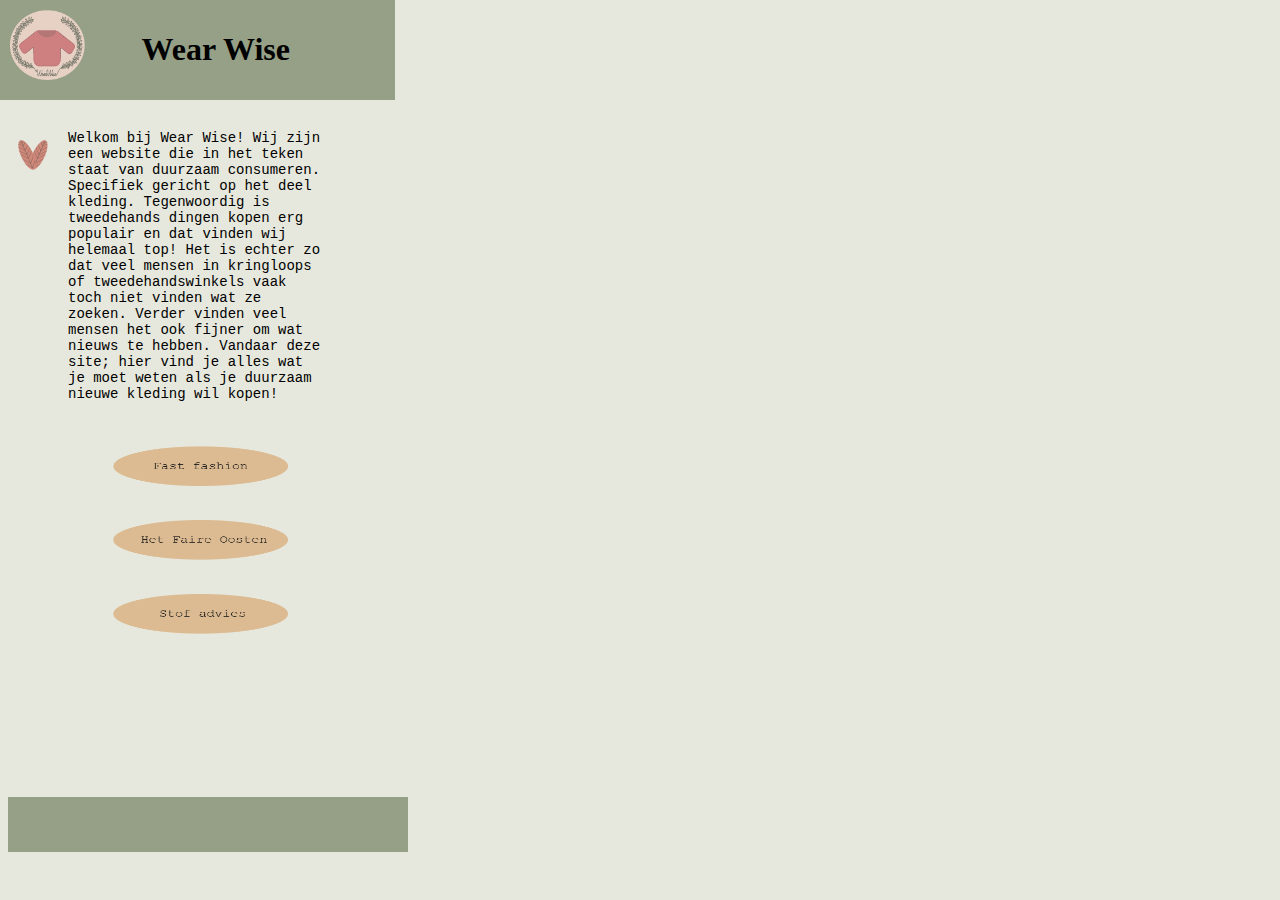
<file: index.html>
<!DOCTYPE html>
<html lang="nl">
<head>
  <meta charset="UTF-8">
  <meta name="viewport" content="width=device-width, initial-scale=1.0">
  <title>WearWise</title>
  <link rel="stylesheet" type="text/css" href="style.css">
</head>
<body>

  <div id="wrapper">

    <header>
      <img src="images/logo1.png" alt="logo" width="75px" height="70px">
      <h1 class="logo-heading">Wear Wise</h1>
    </header>

    <div id="welkomfoto">
    <img class="logo" src="images/Middel 1.png" alt="Middel 1" style="display: block;" width="30px" height="30">
    </div> 

    <article>
      <p>Welkom bij Wear Wise! Wij zijn een website die in het teken staat van duurzaam consumeren. Specifiek gericht op het deel kleding. Tegenwoordig is tweedehands dingen kopen erg populair en dat vinden wij helemaal top! Het is echter zo dat veel mensen in kringloops of tweedehandswinkels vaak toch niet vinden wat ze zoeken. Verder vinden veel mensen het ook fijner om wat nieuws te hebben. Vandaar deze site; hier vind je alles wat je moet weten als je duurzaam nieuwe kleding wil kopen!</p>
    </article1>

    <nav>
      <a href="Fastfashion.html">
        <img src="images/Middel 10.png" alt="Fast Fashion" width="175px" height="40px">
      </a>
    </nav>

    <nav>
    <a href="HetFaireOosten.html">
      <img src="images/Middel 11.png" alt="Het Faire Oosten" width="175px" height="40px">
    </a>
    </nav>

    <nav>
      <a href="Stofadvies.html">
        <img src="images/Middel 12.png" alt="Stof Advies" width="175px" height="40px">
      </a>
    </nav>


  </div>

  <footer>
  </footer>

</body>
</html>
</file>
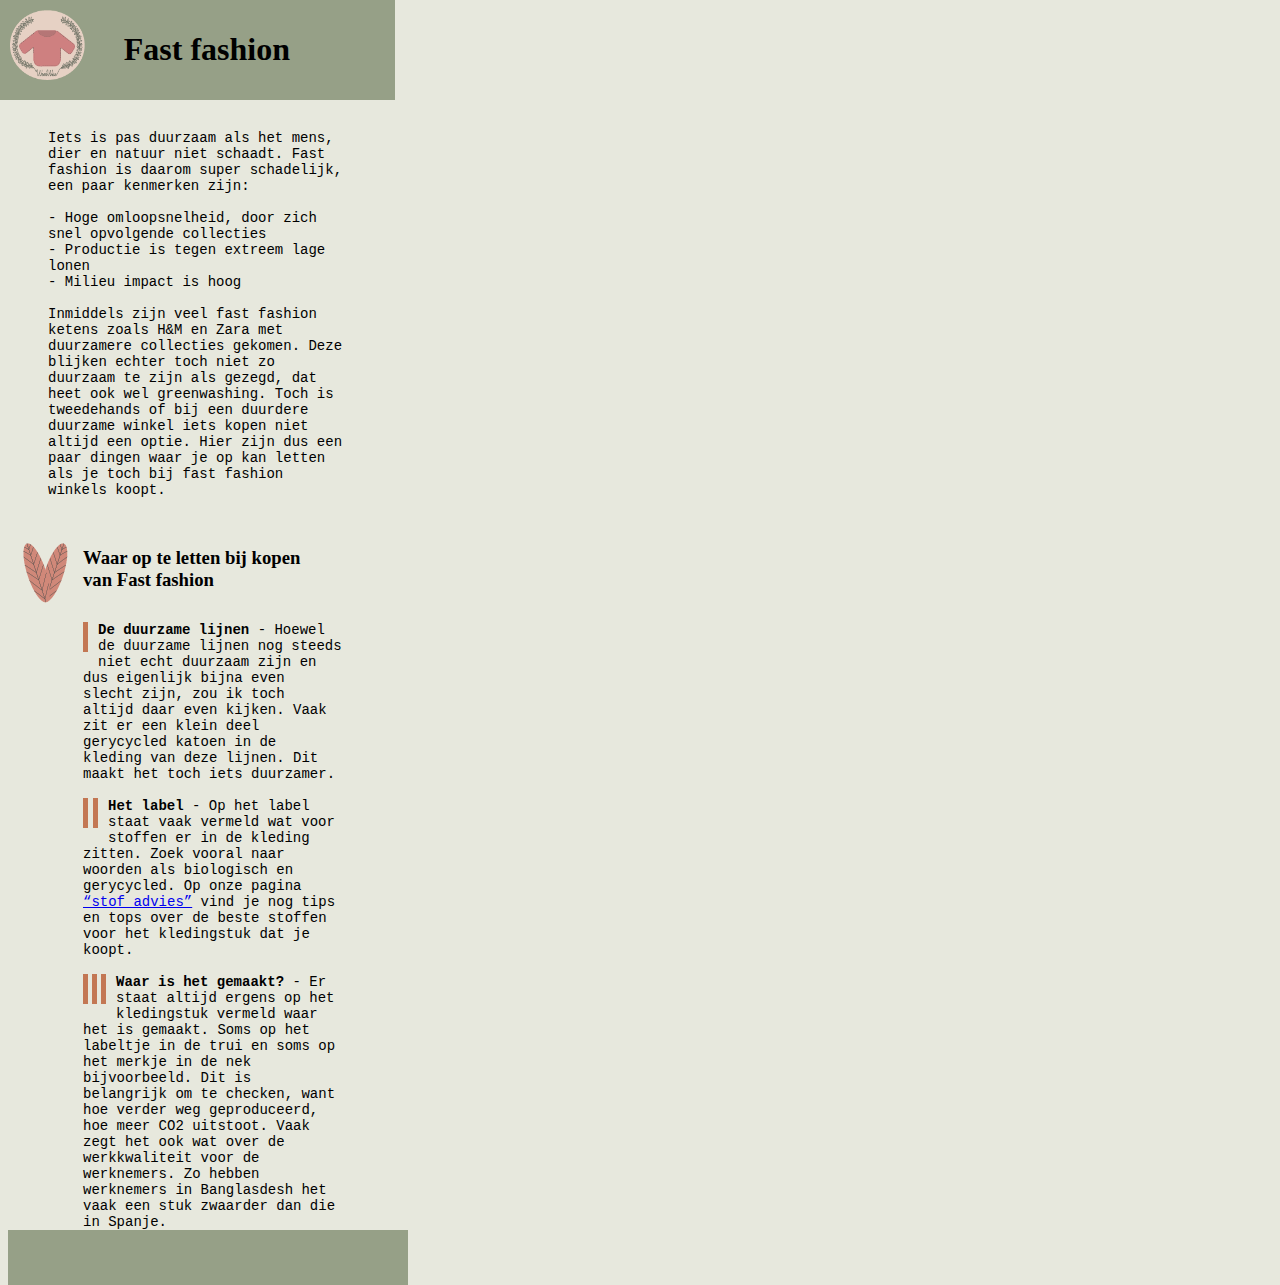
<file: Fastfashion.html>
<!DOCTYPE html>
<html lang="nl">
<head>
  <meta charset="UTF-8">
  <meta name="viewport" content="width=device-width, initial-scale=1.0">
  <title>WearWise</title>
  <link rel="stylesheet" type="text/css" href="style.css">
</head>

<body>
    <div id="wrapper">
        <!--alles in de header kopieren voor elke nieuwe pagina maar titel wel veranderen-->
        <header>
            <a href="index.html">
                <img src="images/logo1.png" alt="logo" width="75px" height="70px">
            </a>   
            <h1 class="logo-heading">Fast fashion</h1>
        </header>
        
        <div id="article1"> 
            <p>
            Iets is pas duurzaam als het mens, dier en natuur niet schaadt. Fast fashion is daarom super schadelijk, een paar kenmerken zijn:	<br> <br>- Hoge omloopsnelheid, door zich snel 		 				   opvolgende collecties	
				<br>- Productie is tegen extreem lage lonen
				<br>- Milieu impact is hoog<br> <br>
Inmiddels zijn veel fast fashion ketens zoals H&M en Zara met duurzamere collecties gekomen. Deze blijken echter toch niet zo duurzaam te zijn als gezegd, dat heet ook wel greenwashing. Toch is tweedehands of bij een duurdere duurzame winkel iets kopen niet altijd een optie. Hier zijn dus een paar dingen waar je op kan letten als je toch bij fast fashion winkels koopt.
            </p>
        </div>

        <div id="welkomsfoto2">
            <img class="logo" src="images/Middel 1.png" alt="Middel1">
        </div>

        <h3> 
            Waar op te letten bij kopen van Fast fashion
        </h3> 


        <div id= "article2">
            <div id= "stap1">
                <img class="logo" src="images/1.png" alt="1">
            </div>
            <b>De duurzame lijnen</b> -  Hoewel de duurzame lijnen nog steeds niet echt duurzaam zijn en dus eigenlijk bijna even slecht zijn, zou ik toch altijd daar even kijken. Vaak zit er een klein deel gerycycled katoen in de kleding van deze lijnen. Dit maakt het toch iets duurzamer.<br> <br>
            
            <div id="stap2">
                <img class="logo" src="images/2.png" alt="2">
            </div>
            <b>Het label</b> -  Op het label staat vaak vermeld wat voor stoffen er in de kleding zitten. Zoek vooral naar woorden als biologisch en gerycycled. Op onze pagina <a href="Stofadvies.html">“stof advies”</a> vind je nog tips en tops over de beste stoffen voor het kledingstuk dat je koopt. <br> <br>
            
            <div id="stap3">
                <img class="logo" src="images/3.png" alt="3">
            </div>
            <b>Waar is het gemaakt?</b> - Er staat altijd ergens op het kledingstuk vermeld waar het is gemaakt. Soms op het labeltje in de trui en soms op het merkje in de nek bijvoorbeeld. Dit is belangrijk om te checken, want hoe verder weg geproduceerd, hoe meer CO2 uitstoot. Vaak zegt het ook wat over de werkkwaliteit voor de werknemers. Zo hebben werknemers in Banglasdesh het vaak een stuk zwaarder dan die in Spanje. 
        </div>

        <footer>
        </footer>
    
    </div>

</body>
</html>
</file>
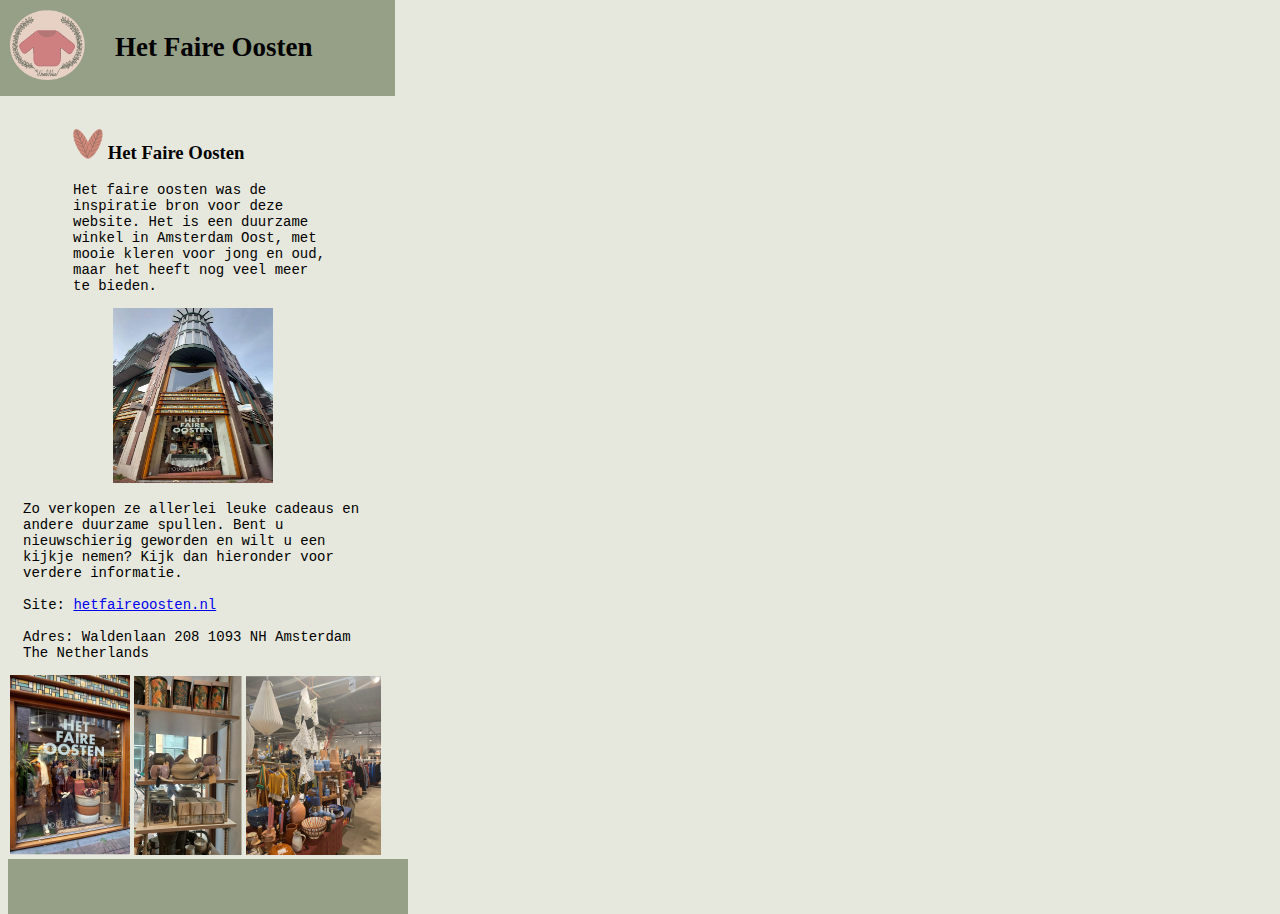
<file: HetFaireOosten.html>
<!DOCTYPE html>
<html lang="nl">
<head>
  <meta charset="UTF-8">
  <meta name="viewport" content="width=device-width, initial-scale=1.0">
  <title>WearWise</title>
  <link rel="stylesheet" type="text/css" href="style.css">
</head>

<body>
    <div id="wrapper">
        <!--alles in de header kopieren voor elke nieuwe pagina maar titel wel veranderen-->
        <header>
            <div id="logofoto">
                <a href="index.html">
                    <img src="images/logo1.png" alt="logo" width="75px" height="70px">
                </a>  
            </div>

            <div id="HetFaireOosten">            
                <h2>Het Faire Oosten</h2>
            </div>
        </header>

        <div id="FO">

            <h3> 
                <img src="images/Middel 1.png" alt="hartje" width="30px" height="30px">
                Het Faire Oosten
            </h3>
        </div>

        <div id="article4">
            <p>
                Het faire oosten was de inspiratie bron voor deze website. Het is een duurzame winkel in Amsterdam Oost, met mooie kleren voor jong en oud, maar het heeft nog veel meer te bieden.
            </p>
        </div>

        <div id="voorkant1">
            <img src="images/Voorkant1.jpeg" alt="Voorkant Faire Oosten" width="160px" height="175">
        </div>

        <div id="article6">
            <p> Zo verkopen ze allerlei leuke cadeaus en andere duurzame spullen. Bent u nieuwschierig geworden en wilt u een kijkje nemen? Kijk dan hieronder voor verdere informatie.<br>
            
                <br>Site: <a href="https://www.hetfaireoosten.nl/?lang=nl"> hetfaireoosten.nl <a> <br>
                <br>Adres: Waldenlaan 208
                       1093 NH Amsterdam
                       The Netherlands
            </p>
        </div>

        <div id="driefotos">
            <img src="images/foto het faire oosten2.png">
            <img src="images/hetfaireoosten3.png">
            <img src="images/hetfaireoosten4.png">
        </div>

        <footer>
        </footer>

    
    </div>


</body>
</html>
</file>
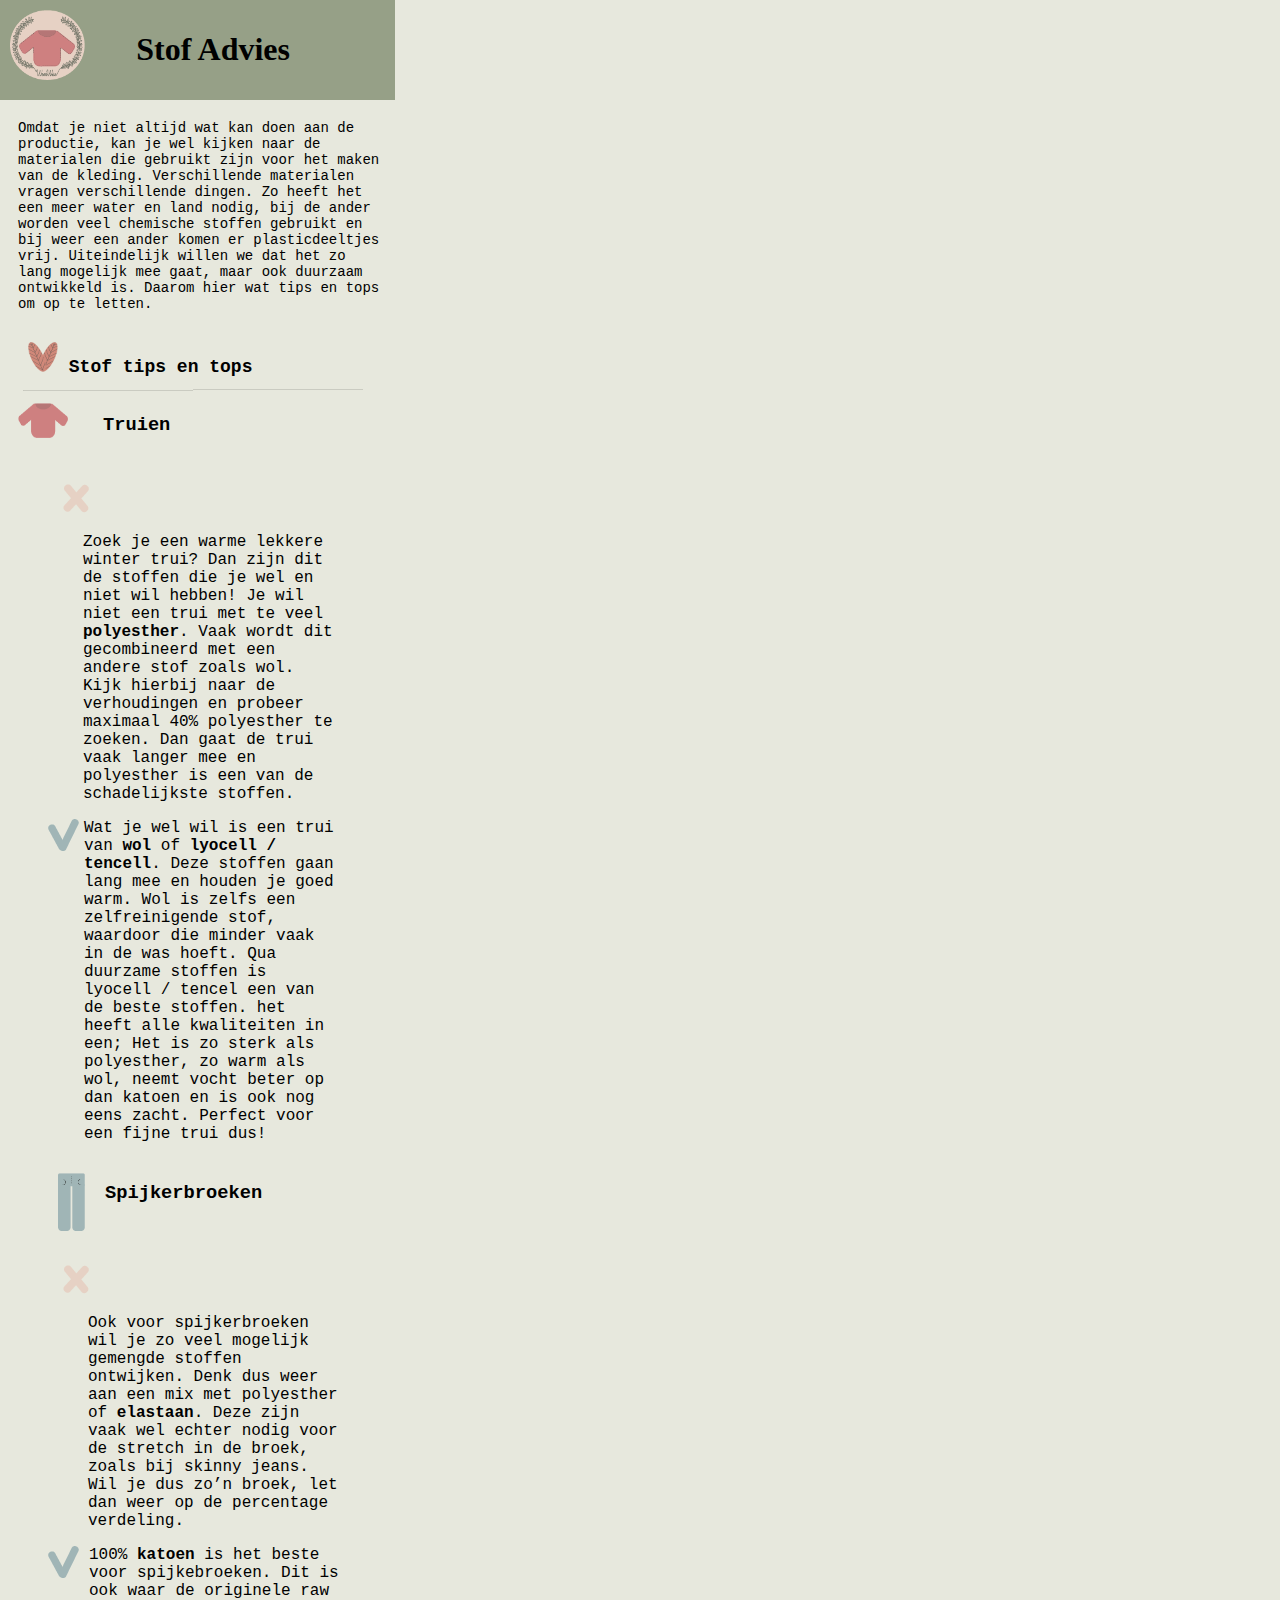
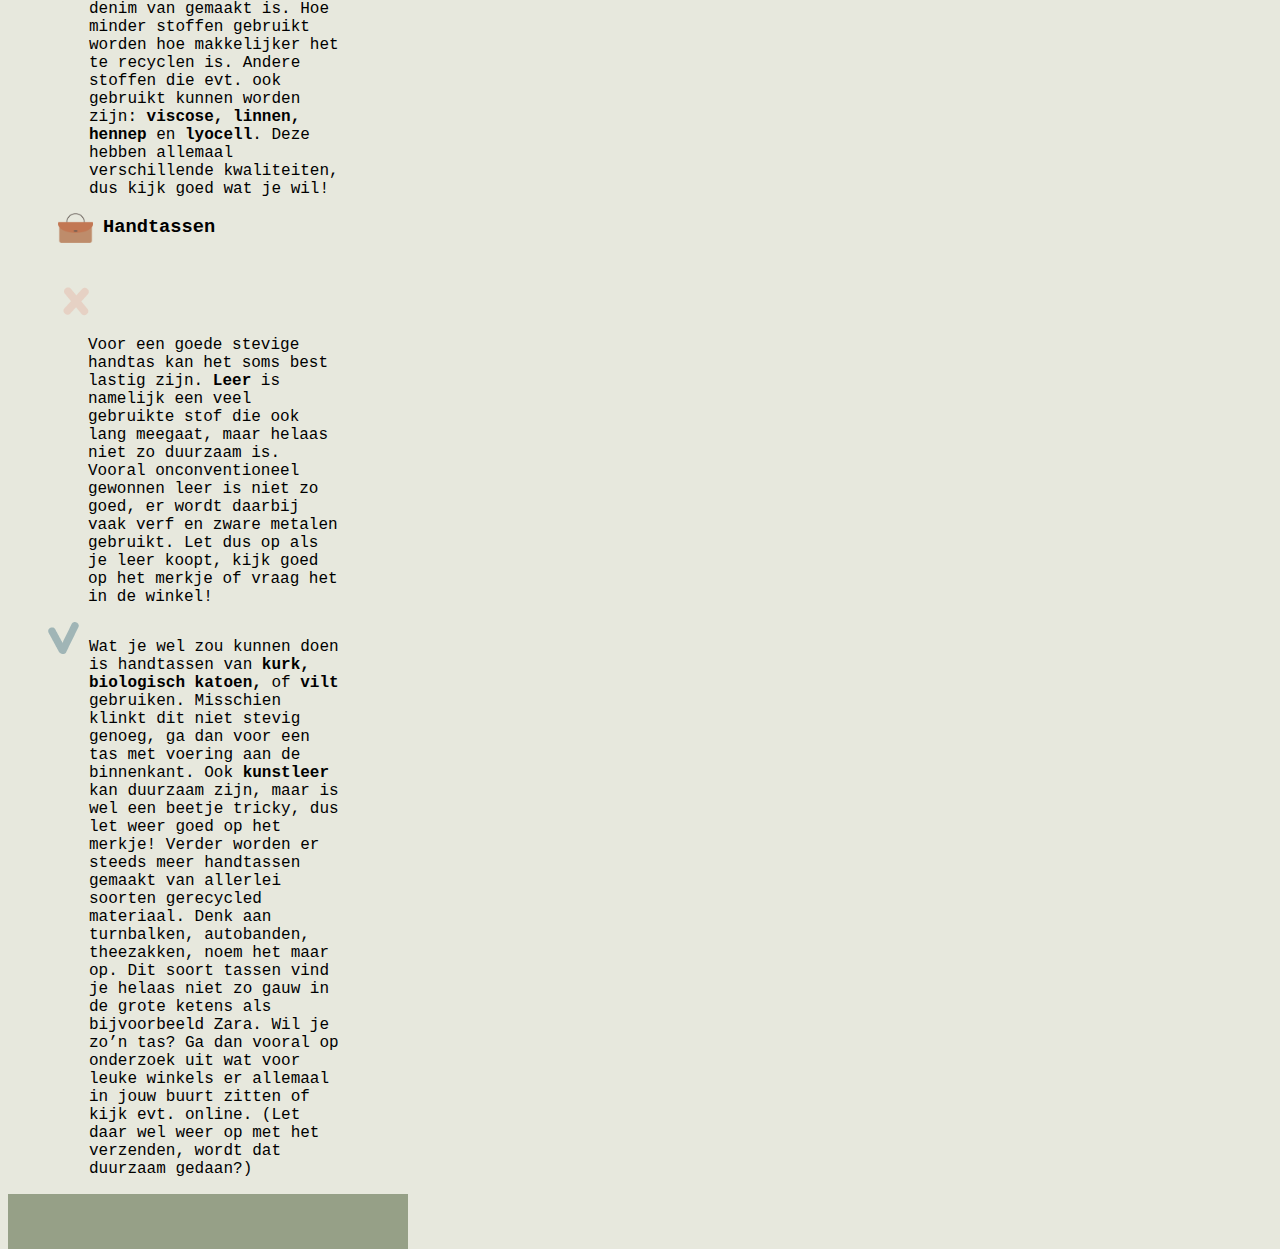
<file: Stofadvies.html>
<!DOCTYPE html>
<html lang="nl">
<head>
  <meta charset="UTF-8">
  <meta name="viewport" content="width=device-width, initial-scale=1.0">
  <title>WearWise</title>
  <link rel="stylesheet" type="text/css" href="style.css">
</head>
<body>
    <div id="wrapper">

        <header>
            <div id="logofoto">
                <a href="index.html">
                    <img src="images/logo1.png" alt="logo" width="75px" height="70px">
                </a>  
            </div>

            <h1 class="logo-heading">Stof Advies</h1>
        </header>
    
        <div id="article7">
            Omdat je niet altijd wat kan doen aan de productie, kan je wel kijken naar de materialen die gebruikt zijn voor het maken van de kleding. Verschillende materialen vragen verschillende dingen. Zo heeft het een meer water en land nodig, bij de ander worden veel chemische stoffen gebruikt en bij weer een ander komen er plasticdeeltjes vrij. Uiteindelijk willen we dat het zo lang mogelijk mee gaat, maar ook duurzaam ontwikkeld is. Daarom hier wat tips en tops om op te letten.
        </div>

        <div id="Stofadvies">
            <img src="images/Middel 1.png" alt="hartje" width="30px" height="30px">
            <b>Stof tips en tops</b>
        </div>

        <div id="lijn">
            <img src="images/Lijn.png" alt="lijn" width="340px">
        </div>

        <div id="Trui">
            <img src="images/trui.png" alt="trui" width="50px" height="35px">
        </div>

        <div id="Truien">
            <h3>
               <b>Truien</b>
            </h3>
        </div>

        <div id="kruis">
            <img src="images/Kruis.png" alt="kruis">
        </div>

        <div id="truitekst">
            <p>
                Zoek je een warme lekkere winter trui? Dan zijn dit de stoffen die je wel en niet wil hebben!
                Je wil niet een trui met te veel <b>polyesther</b>. Vaak wordt dit gecombineerd met een andere stof zoals wol. Kijk hierbij naar de verhoudingen en probeer maximaal 40% polyesther te zoeken. Dan gaat de trui vaak langer mee en polyesther is een van de schadelijkste stoffen.
                </p>
        </div>

        <div id="vink">
            <img src=images/vink.png>
        </div>

            <div id="truitekts2">
                Wat je wel wil is een trui van <b>wol</b> of <b>lyocell / tencell</b>. Deze stoffen gaan lang mee en houden je goed warm. Wol is zelfs een zelfreinigende stof, waardoor die minder vaak in de was hoeft. Qua duurzame stoffen is lyocell / tencel een van de beste stoffen. het heeft alle kwaliteiten in een; Het is zo sterk als polyesther, zo warm als wol, neemt vocht beter op dan katoen en is ook nog eens zacht. Perfect voor een fijne trui dus!

            </div>
        
            <div id="Broek">
                <img src="images/Broek.png" alt="broek" width="27px" length="37px">
            </div>
    
            <div id="Spijkerbroek">
                <h3>
                   <b>Spijkerbroeken</b>
                </h3>
            </div>
    
            <div id="kruis">
                <img src="images/Kruis.png" alt="kruis">
            </div>
    
            <div id="Broekentekst">
                <p>
                    Ook voor spijkerbroeken wil je zo veel mogelijk gemengde stoffen ontwijken. Denk dus weer aan een mix met polyesther of <b>elastaan</b>. Deze zijn vaak wel echter nodig voor de stretch in de broek, zoals bij skinny jeans. Wil je dus zo’n broek, let dan weer op de percentage verdeling.

                </p>
            </div>
    
            <div id="vink">
                <img src=images/vink.png>
            </div>
    
                <div id="Broekentekst2">
                    100% <b>katoen</b> is het beste voor spijkebroeken. Dit is ook waar de originele raw denim van gemaakt is. Hoe minder stoffen gebruikt worden hoe makkelijker het te recyclen is. Andere stoffen die evt. ook gebruikt kunnen worden zijn: <b>viscose, linnen, hennep</b> en <b>lyocell</b>. Deze hebben allemaal verschillende kwaliteiten, dus kijk goed wat je wil!
                </div>
            
                <div id="Tas">
                    <img src="images/Tas.png" alt="broek" width="35px" length="42px">
                </div>
        
                <div id="tassen">
                    <h3>
                       <b>Handtassen</b>
                    </h3>
                </div>
        
                <div id="kruis">
                    <img src="images/Kruis.png" alt="kruis">
                </div>
        
                <div id="Tassentekst">
                    <p>
                        Voor een goede stevige handtas kan het soms best lastig zijn. <b>Leer</b> is namelijk een veel gebruikte stof die ook lang meegaat, maar helaas niet zo duurzaam is. Vooral onconventioneel gewonnen leer is niet zo goed, er wordt daarbij vaak verf en zware metalen gebruikt. Let dus op als je leer koopt, kijk goed op het merkje of vraag het in de winkel!    
                    </p>
                </div>
        
                <div id="vink">
                    <img src=images/vink.png>
                </div>
        
                    <div id="Tassentekst2">
                        <p>
                            Wat je wel zou kunnen doen is handtassen van <b>kurk, biologisch katoen,</b> of <b>vilt</b> gebruiken. Misschien klinkt dit niet stevig genoeg, ga dan voor een tas met voering aan de binnenkant. Ook <b>kunstleer</b> kan duurzaam zijn, maar is wel een beetje tricky, dus let weer goed op het merkje! Verder worden er steeds meer handtassen gemaakt van allerlei soorten gerecycled materiaal. Denk aan turnbalken, autobanden, theezakken, noem het maar op. Dit soort tassen vind je helaas niet zo gauw in de grote ketens als bijvoorbeeld Zara. Wil je zo’n tas? Ga dan vooral op onderzoek uit wat voor leuke winkels er allemaal in jouw buurt zitten of kijk evt. online. (Let daar wel weer op met het verzenden, wordt dat duurzaam gedaan?)
                        </p>
                    </div>
                
        <footer>
        </footer>
           
    </div>

</body>
</file>
<file: style.css>
body {
    background-color: #E7E8DD;
    padding: 0px;
} 

header {
    background-color: #96A087;
    position: absolute; 
    top: 0;
    left: 0;
    align-items: start;
    padding: 10px;
    margin: 0px;
    width: 375px;
}

header > img {
    float: left;
    margin-right: 40px;
}


#wrapper {
    width: 375px;
    height: 667px;
    padding: 0px;
}

article {
    font-size: 14px;
    font-family: 'Courier New', Courier, monospace;
    width: 260px;
    margin: 130px 0px 0px 60px;
}

#article1 {
    font-size: 14px;
    font-family: 'Courier New', Courier, monospace;
    width: 300px;
    margin: 130px 100px 30px 40px;
}

#article2 {
    font-size: 14px;
    font-family: 'Courier New', Courier, monospace;
    width: 260px;
    margin: 20px 0px 0px 60px;
}

#article4 {
    font-size: 14px;
    font-family: 'Courier New', Courier, monospace;
    width: 260px;
    margin-top: 110px;
    margin-left: 65px;
}
#welkomfoto {
    float: left;
    margin: 10px 0px 0px 10px;
    
}

#FO {
    margin-left: 65px;
}

#voorkant1 {
    margin-left: 105px;
}

#article6 {
    margin-left: 15px;
    font-size: 14px;
    font-family: 'Courier New', Courier, monospace
}

#driefotos {
    margin-left: 2px;
}
nav {
    margin: 30px 0px 0px 45px;
    float: left;
}


footer {
    float: left;
    width: 400px;
    height: 55px;
    background-color: #96A087;
}


#welkomsfoto2 {
    float: left;
    margin: 15px;
}

h3 {
    width: 250px;
    float: left;
}

#article2 {
    margin-left: 75px;
    clear: both;
}

#stap1 {
    float: left;
    margin-right: 10px;
}

#stap2 {
    float: left;
    margin-right: 10px;
}

#stap3 {
    float: left;
    margin-right: 10px;
}

h1 {
    float: right;
    margin-right: 95px;
}


#HetFaireOosten {
    float: left;
    font-size: 18px;
}

#logofoto {
    float: left;
    margin-right: 30px;
}

#article7 {
    font-size: 14px;
    font-family: 'Courier New', Courier, monospace;
    margin-top: 120px;
    margin-left: 10px;
}

#Stofadvies {
    margin-top: 30px;
    margin-left: 20px;
    font-size: 18px;
    font-family: 'Courier New', Courier, monospace;
}

#lijn {
    margin-left: 15px;
}

#Trui {
    margin-left: 10px;
    margin-top: 8px;
    float: left;
}

#Truien {
    float: left;
    padding-left: 35px;
    font-size: 15;
    font-family: 'Courier New', Courier, monospace;
}

#kruis {
    margin-top: 30px;
    margin-right: 270px;
    margin-left: 55px;
    float: left;
}

#truitekst {
    font-size: 12;
    font-family: 'Courier New', Courier, monospace;
    width: 250px;
    margin-left: 75px;
    float: left;
}

#vink {
    float: left;
    margin-left: 40px;
}

#truitekts2 {
    font-size: 12;
    font-family: 'Courier New', Courier, monospace;
    width: 250px;
    float: left;
    margin-left: 5px;
}

#Broek {
    margin-left: 50px;
    margin-top: 30px;
    float: left;
}

#Spijkerbroek {
    float: left;
    font-size: 15;
    font-family: 'Courier New', Courier, monospace;
    margin-left: 20px;
    margin-top: 20px;
} 

#Broekentekst {
    font-size: 12;
    font-family: 'Courier New', Courier, monospace; 
    width: 250px;
    float: left;
    margin-left: 80px;
}

#Broekentekst2 {
    font-size: 12;
    font-family: 'Courier New', Courier, monospace;
    width: 250px;
    float: left;
    margin-left: 10px;
}

#Tas {
    float:left;
    margin-left: 50px;
    margin-top: 15px;
}

#tassen {
    margin-left: 10px;
    float: left;
    font-size: 15;
    font-family: 'Courier New', Courier, monospace;
}

#Tassentekst {
    float: left;
    margin-left: 80px;
    font-size: 12;
    font-family: 'Courier New', Courier, monospace; 
    width: 250px;
}

#Tassentekst2 {
    float: left;
    margin-left: 10px;
    font-size: 12;
    font-family: 'Courier New', Courier, monospace; 
    width: 250px;
}
</file>
